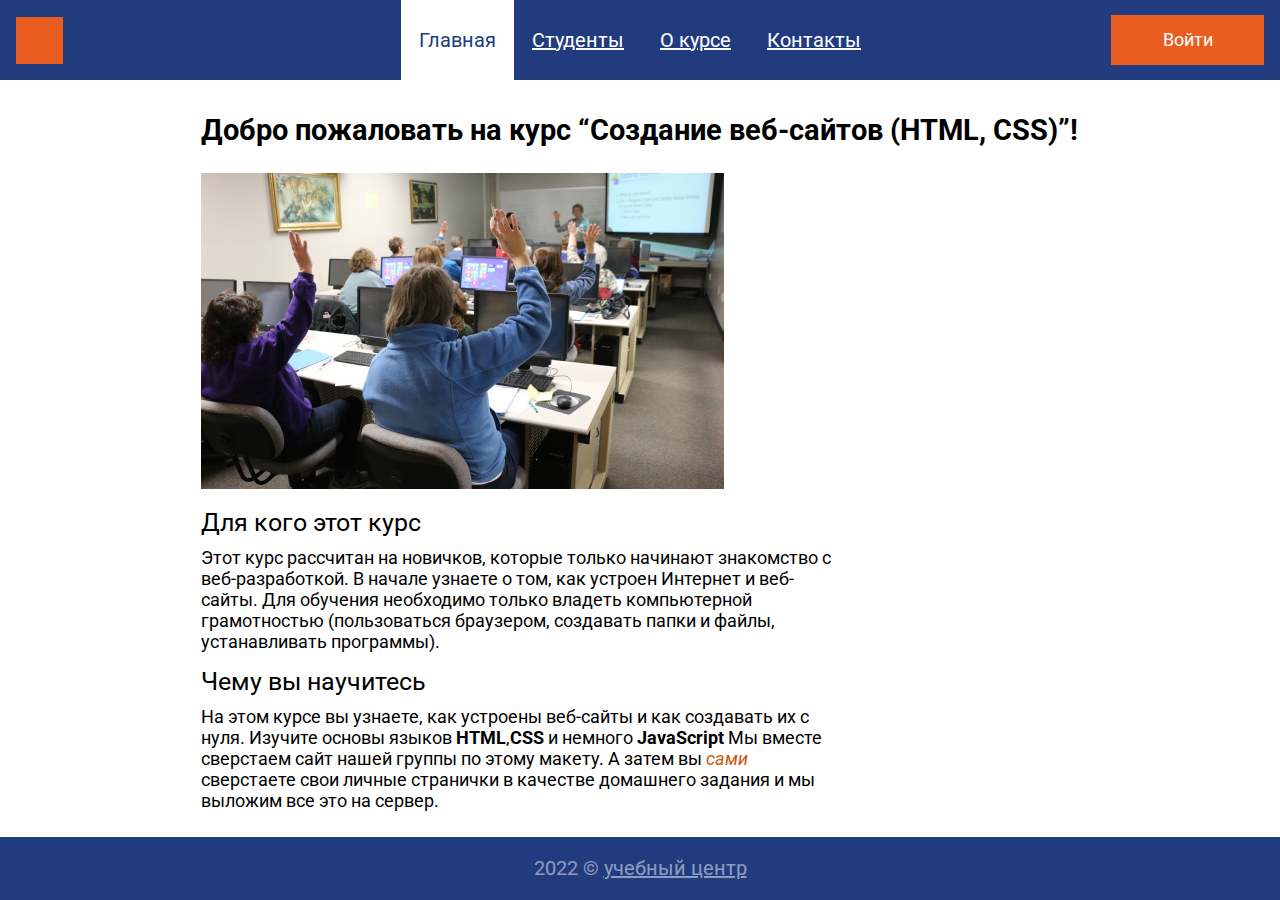
<file: index.html>
<!DOCTYPE html>
<html lang="ru">

<head>
    <meta charset="UTF-8">
    <meta http-equiv="X-UA-Compatible" content="IE=edge">
    <meta name="viewport" content="width=device-width, initial-scale=1.0">
    <link rel="preconnect" href="https://fonts.googleapis.com">
    <link rel="preconnect" href="https://fonts.gstatic.com" crossorigin>
    <link rel="preconnect" href="https://fonts.googleapis.com">
    <link rel="preconnect" href="https://fonts.gstatic.com" crossorigin>
    <link href="https://fonts.googleapis.com/css2?family=Roboto:wght@400;500;700&display=swap" rel="stylesheet">
    <link rel="stylesheet" href="./style/css/normalize.css">
    <link rel="stylesheet" href="./style/css/style.css">
    <!--название страницы-->
    <title>Сайт группы</title>
    <script async src="./js/script.js"></script>
</head>

<body class="page">
    <header class="header">
        <img class="logo-name" src="./img/logo.svg" alt="Лого">
        <nav>
            <ul class="menu-name">
                <li>
                    <a class="menu-link active-link" href="#">Главная</a>
                </li>
                <li>
                    <a class="menu-link" href="./pages/students/student.html">Студенты</a>
                </li>
                <li>
                    <a class="menu-link" href="./pages/about/about.html">О курсе</a>
                </li>
                <li>
                    <a class="menu-link" href="./pages/contacts/contacts.html">Контакты</a>
                </li>
            </ul>
        </nav>
        <a class="about-button">Войти</a>
    </header>
    <main class="main">
        <h1 class="main-text">Добро пожаловать на курс “Создание веб-сайтов (HTML, CSS)”!</h1>
        <img class="photo" src="./img/class.png" alt="Картинка">
        <h2 class="heading">Для кого этот курс</h2>
        <p class="text-li">Этот курс рассчитан на новичков, которые только начинают знакомство
            с веб-разработкой. В начале узнаете о том, как устроен
            Интернет и веб-сайты.
            Для обучения необходимо только владеть компьютерной грамотностью
            (пользоваться браузером, создавать папки и файлы, устанавливать
            программы).</p>

        <h2 class="headings">Чему вы научитесь</h2>
        <p class="text-li">На этом курсе вы узнаете, как устроены веб-сайты и как создавать их с
            нуля. Изучите основы языков <span class="cont-li">HTML</span>,<span class="cont-li">CSS</span> и немного
            <span class="cont-li">JavaScript</span> Мы вместе
            сверстаем сайт нашей группы по этому макету. А затем вы <em class="em-m">сами</em>
            сверстаете свои личные странички в качестве домашнего задания и мы
            выложим все это на сервер.
        </p>
    </main>
    <footer class="foot-er">
        <p class="copy">
            2022 &copy; <a href="" class="innopolis">учебный центр</a>
        </p>
    </footer>
    <div class="login-popup">
        <h1 class="login-sait">Войти на сайт</h1>
        <form class="login-form">
            <input class="login-input" name="logi" type="text" placeholder="Логин" required>
            <input class="login-password" name="password" type="text" placeholder="Пароль" required>
            <button class="popup-button" type="submit">Войти</button>
            <button class="close-button"></button>
        </form>
    </div>
</body>

</html>
</file>
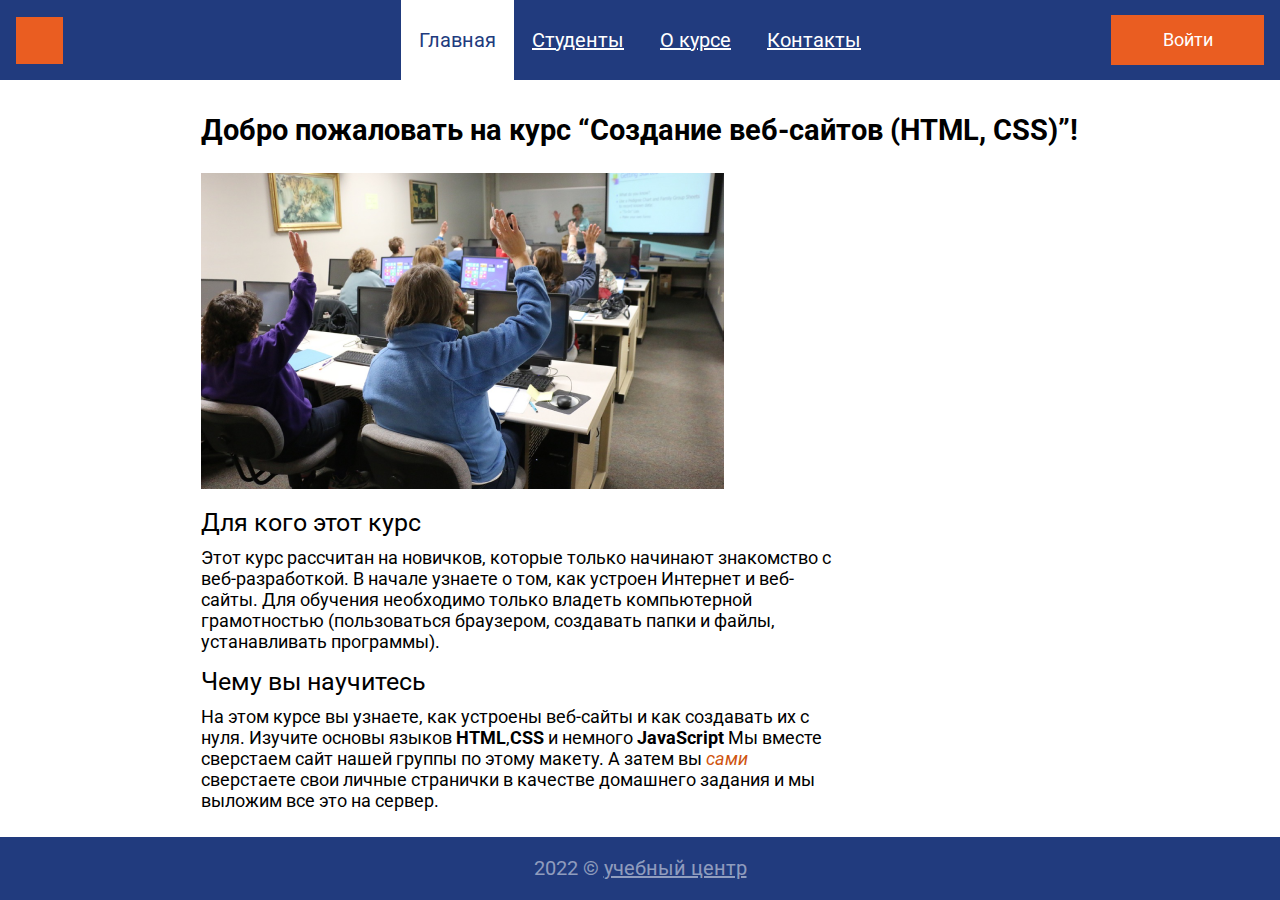
<file: style/index.html>
<!DOCTYPE html>
<html lang="ru">

<head>
    <meta charset="UTF-8">
    <meta http-equiv="X-UA-Compatible" content="IE=edge">
    <meta name="viewport" content="width=device-width, initial-scale=1.0">
    <link rel="preconnect" href="https://fonts.googleapis.com">
    <link rel="preconnect" href="https://fonts.gstatic.com" crossorigin>
    <link rel="preconnect" href="https://fonts.googleapis.com">
    <link rel="preconnect" href="https://fonts.gstatic.com" crossorigin>
    <link href="https://fonts.googleapis.com/css2?family=Roboto:wght@400;500;700&display=swap" rel="stylesheet">
    <link rel="stylesheet" href="./css/normalize.css">
    <link rel="stylesheet" href="../style/css/style.css">
    <!--название страницы-->
    <title>Сайт группы</title>
    <script async src="../js/script.js"></script>
</head>

<body class="page">
    <header class="header">
        <img class="logo-name" src="../img/logo.svg" alt="Лого">
        <nav>
            <ul class="menu-name">
                <li>
                    <a class="menu-link active-link" href="#">Главная</a>
                </li>
                <li>
                    <a class="menu-link" href="../pages/students/student.html">Студенты</a>
                </li>
                <li>
                    <a class="menu-link" href="../pages/about/about.html">О курсе</a>
                </li>
                <li>
                    <a class="menu-link" href="../pages/contacts/contacts.html">Контакты</a>
                </li>
            </ul>
        </nav>
        <a class="about-button">Войти</a>
    </header>
    <main class="main">
        <h1 class="main-text">Добро пожаловать на курс “Создание веб-сайтов (HTML, CSS)”!</h1>
        <img class="photo" src="../img/class.png" alt="Картинка">
        <h2 class="heading">Для кого этот курс</h2>
        <p class="text-li">Этот курс рассчитан на новичков, которые только начинают знакомство
            с веб-разработкой. В начале узнаете о том, как устроен
            Интернет и веб-сайты.
            Для обучения необходимо только владеть компьютерной грамотностью
            (пользоваться браузером, создавать папки и файлы, устанавливать
            программы).</p>

        <h2 class="headings">Чему вы научитесь</h2>
        <p class="text-li">На этом курсе вы узнаете, как устроены веб-сайты и как создавать их с
            нуля. Изучите основы языков <span class="cont-li">HTML</span>,<span class="cont-li">CSS</span> и немного
            <span class="cont-li">JavaScript</span> Мы вместе
            сверстаем сайт нашей группы по этому макету. А затем вы <em class="em-m">сами</em>
            сверстаете свои личные странички в качестве домашнего задания и мы
            выложим все это на сервер.
        </p>
    </main>
    <footer class="foot-er">
        <p class="copy">
            2022 &copy; <a href="" class="innopolis">учебный центр</a>
        </p>
    </footer>
    <div class="login-popup">
        <h1 class="login-sait">Войти на сайт</h1>
        <form class="login-form">
            <input class="login-input" name="logi" type="text" placeholder="Логин" required>
            <input class="login-password" name="password" type="text" placeholder="Пароль" required>
            <button class="popup-button" type="submit">Войти</button>
            <button class="close-button"></button>
        </form>
    </div>
</body>

</html>
</file>
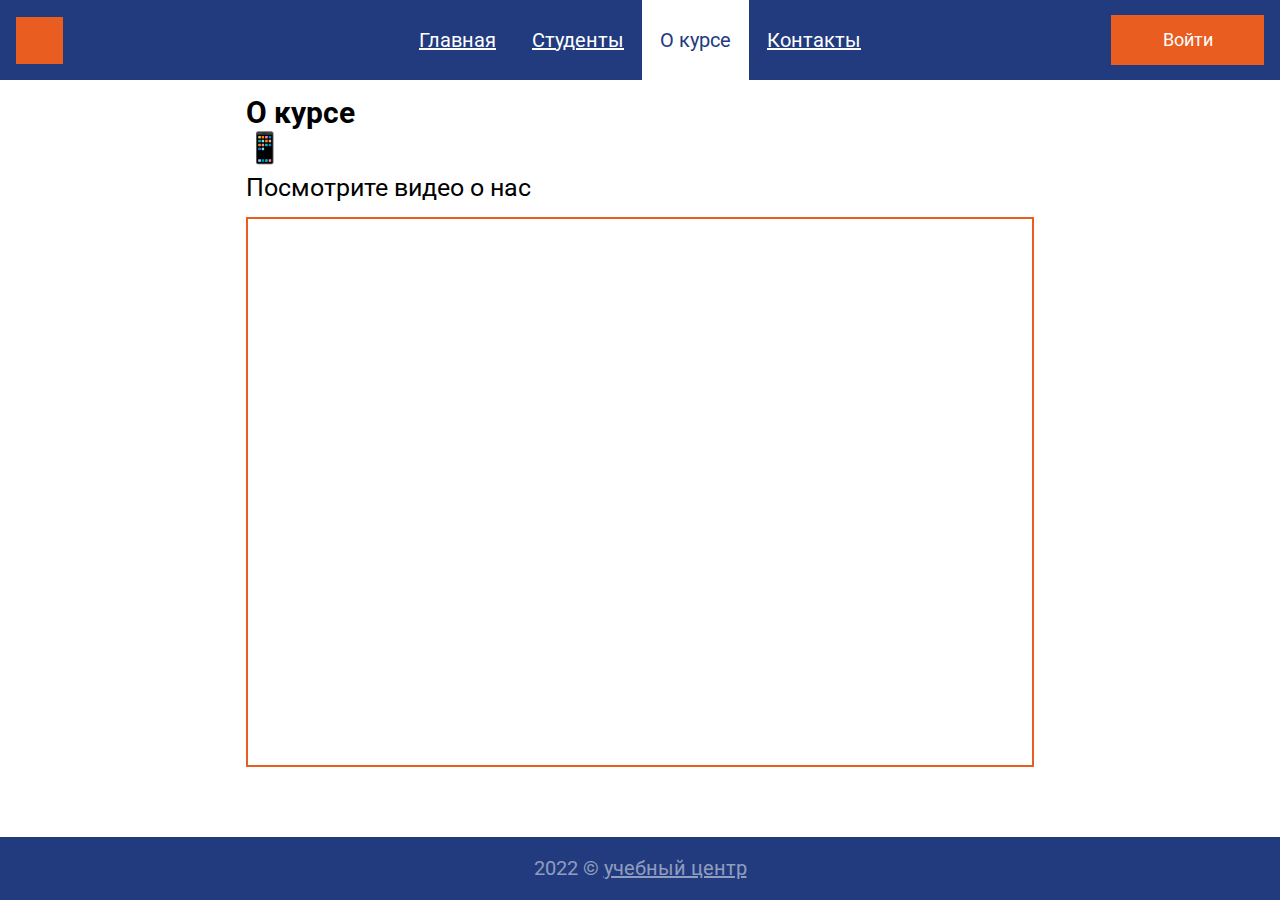
<file: pages/about/about.html>
<!DOCTYPE html>
<html lang="ru">

<head>
    <meta charset="UTF-8">
    <meta http-equiv="X-UA-Compatible" content="IE=edge">
    <meta name="viewport" content="width=device-width, initial-scale=1.0">
    <link rel="preconnect" href="https://fonts.googleapis.com">
    <link rel="preconnect" href="https://fonts.gstatic.com" crossorigin>
    <link rel="preconnect" href="https://fonts.googleapis.com">
    <link rel="preconnect" href="https://fonts.gstatic.com" crossorigin>
    <link href="https://fonts.googleapis.com/css2?family=Roboto:wght@400;500;700&display=swap" rel="stylesheet">
    <link rel="stylesheet" href="../../style/css/normalize.css">
    <link rel="stylesheet" href="../../style/css/style.css">
    <link rel="stylesheet" href="../about/about.css">
    <!--название страницы-->
    <title>Сайт группы</title>
    <script async src="../../js/script.js"></script>
</head>

<body class="page">
    <header class="header">
        <img class="logo-name" src="../../img/logo.svg" alt="Лого">
        <nav>
            <ul class="menu-name">
                <li><a class="menu-link" href="../../index.html">Главная</a></li>
                <li><a class="menu-link" href="../students/student.html">Студенты</a></li>
                <li><a class="menu-link active-link" href="#">О курсе</a></li>
                <li><a class="menu-link" href="../contacts/contacts.html">Контакты</a></li>
            </ul>
        </nav>
        <a class="about-button">Войти</a>
    </header>
    <main class="main">
        <h1 class="main_text">О курсе 📱</h1>
        <p class="text-about">Посмотрите видео о нас</p>
        <div class="inframe">
            <iframe class="video" src="https://www.youtube.com/embed/0v7pdd4za6s" allowfullscreen></iframe>
        </div>
    </main>
    <footer class="foot-er">
        <p class="copy">
            2022 &copy; <a href="" class="innopolis">учебный центр</a>
        </p>
    </footer>
    <div class="login-popup">
        <h1 class="login-sait">Войти на сайт</h1>
        <form class="login-form">
            <input class="login-input" name="logi" type="text" placeholder="Логин" required>
            <input class="login-password" name="password" type="text" placeholder="Пароль" required>
            <button class="popup-button" type="submit">Войти</button>
            <button class="close-button"></button>
        </form>
    </div>
</body>

</html>
</file>
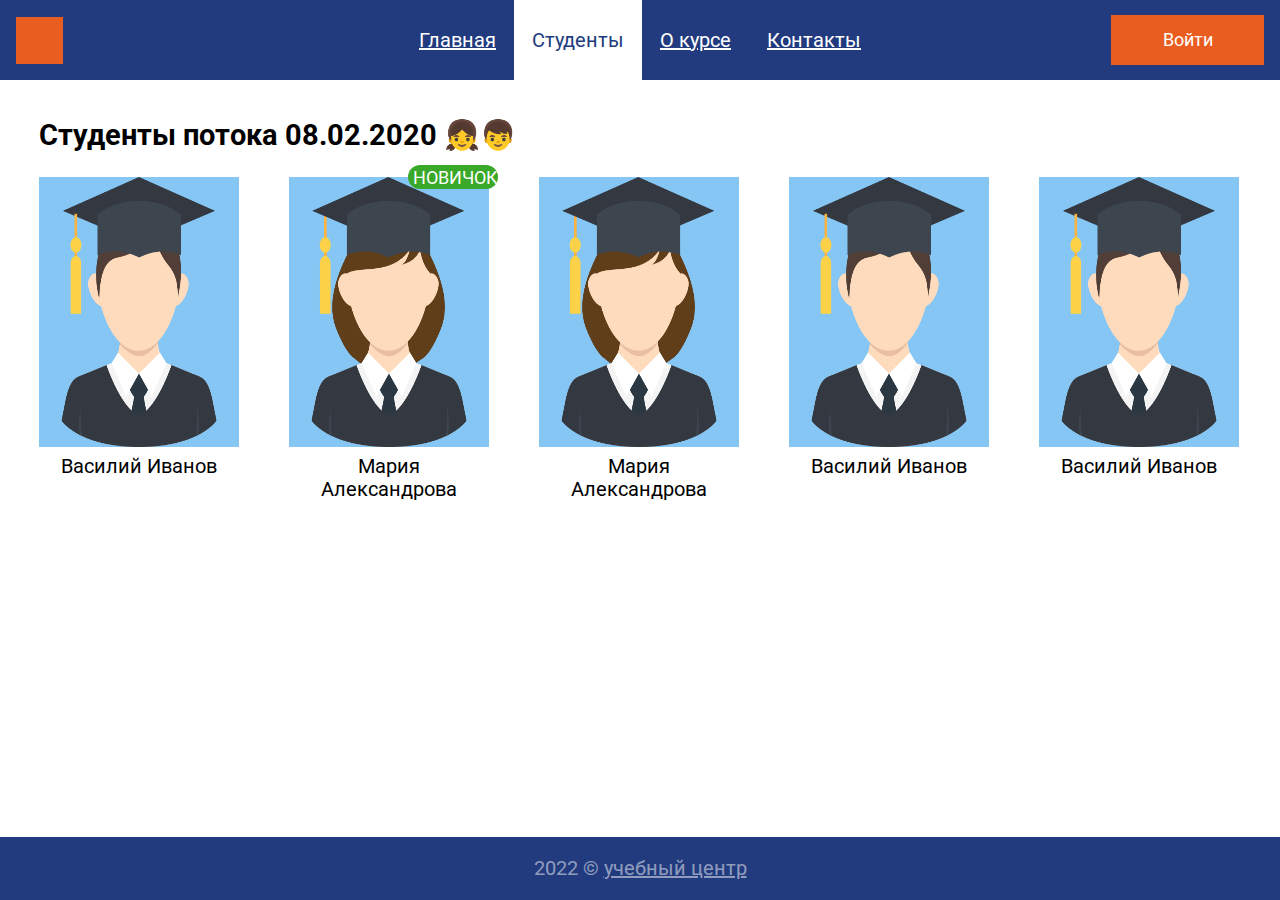
<file: pages/students/student.html>
<!DOCTYPE html>
<html lang="ru">

<head>
    <meta charset="UTF-8">
    <meta http-equiv="X-UA-Compatible" content="IE=edge">
    <meta name="viewport" content="width=device-width, initial-scale=1.0">
    <link rel="preconnect" href="https://fonts.googleapis.com">
    <link rel="preconnect" href="https://fonts.gstatic.com" crossorigin>
    <link rel="preconnect" href="https://fonts.googleapis.com">
    <link rel="preconnect" href="https://fonts.gstatic.com" crossorigin>
    <link href="https://fonts.googleapis.com/css2?family=Roboto:wght@400;500;700&display=swap" rel="stylesheet">
    <link rel="stylesheet" href="../../style/css/normalize.css">
    <link rel="stylesheet" href="../../style/css/style.css">
    <link rel="stylesheet" href="../students/student.css">
    <!--название страницы-->
    <title>Сайт группы</title>
    <script async src="../../js/script.js"></script>
</head>

<body class="page">
    <header class="header">
        <img class="logo-name" src="../../img/logo.svg" alt="Лого">
        <nav>
            <ul class="menu-name">
                <li><a class="menu-link" href="../../index.html">Главная</a></li>
                <li><a class="menu-link active-link" href="#">Студенты</a></li>
                <li><a class="menu-link" href="../about/about.html">О курсе</a></li>
                <li><a class="menu-link" href="../contacts/contacts.html">Контакты</a></li>
            </ul>
        </nav>
        <a class="about-button">Войти</a>
    </header>
    <main class="main-st">
        <h1 class="main_text">Студенты потока 08.02.2020 👧👦</h1>
        <ul class="students">
            <li class="student">
                <img class="foto-student" src="../../img/Vasya.png" alt="Фото">
                <p class="name-student_V">Василий Иванов</p>
            </li>
            <li class="student">
                <img class="foto-student" src="../../img/Masha.png" alt="Фото">
                <p class="name-student_M">Мария Александрова</p>
                <div class="student-new">Новичок</div>
            </li>
            <li class="student">
                <img class="foto-student" src="../../img/Masha.png" alt="Фото">
                <p class="name-student_M">Мария Александрова</p>
            </li>
            <li class="student">
                <img class="foto-student" src="../../img/Vasya.png" alt="Фото">
                <p class="name-student_V">Василий Иванов</p>
            </li>
            <li class="student">
                <img class="foto-student" src="../../img/Vasya.png" alt="Фото">
                <p class="name-student_V">Василий Иванов</p>
            </li>
        </ul>
    </main>
    <footer class="foot-er">
        <p class="copy">
            2022 &copy; <a href="" class="innopolis">учебный центр</a>
        </p>
    </footer>
    <div class="login-popup">
        <h1 class="login-sait">Войти на сайт</h1>
        <form class="login-form">
            <input class="login-input" name="logi" type="text" placeholder="Логин" required>
            <input class="login-password" name="password" type="text" placeholder="Пароль" required>
            <button class="popup-button" type="submit">Войти</button>
            <button class="close-button"></button>
        </form>
    </div>
</body>

</html>
</file>
<file: style/css/style.css>
.page {
    display: flex;
    flex-direction: column;
    min-height: 100vh;
    margin: 0;
}

/*header*/

.header {
    display: grid;
    grid-template-columns: 1fr auto 1fr;
    width: 100%;
    max-width:1300px;
    margin: 0 auto;
    padding: 0 16px;
    background-color:#213B7E;
    justify-content: space-between;
    align-items: center;
    min-height: 80px;
    box-sizing: border-box;
}

.cont-li {
    font-weight: 700;
}
.menu-name {
    display: flex;
    flex-wrap: wrap;
    align-self: stretch;
    margin: 0;
    padding: 0;
    list-style: none;
}

.menu-name > li {
    display: flex;
    flex-wrap: wrap;
}

.menu-link {
    font-family: 'Roboto', sans-serif;
    display: flex;
    flex-wrap: wrap;
    align-items: center;
    padding: 0 18px;
    background-color: #213B7E;
    color: #FFF;
    font-size: 20px;
    font-weight: 400;
    text-decoration-line: underline;
    min-height: 80px;
    transition: all 0.6s linear;
    justify-content: center;
}

.menu-link:hover {
    background-color: #FFFFFF;
    color: #213B7E;
    text-decoration: none;
    cursor:pointer;
}

.about-button {
    font-family: 'Roboto';
    display: flex;
    justify-content: center;
    align-items: center;
    font-size: 18px;
    font-weight: 400;
    color: #FFFFFF;
    text-decoration: none;
    width: 100%;
    max-width: 153px;
    min-height: 50px;
    background-color: #EA5D21;
    transition: all 0.6s linear;
    justify-self: flex-end;  
}

.about-button:hover {
    background-color:#FFFFFF;
    color: #EA5D21;
    opacity: 1;
    cursor: pointer;  
}

.close-button {
    width: 40px;
    height: 40px;
    background: transparent;
    position: absolute;
    right: -35px;
    top: -85px;
    margin: 3px 3px 0 3px;
    border: none;
    padding: 0;
    background-image: url('../../img/close.svg');
}

/*Popup*/
.login-popup {
    display: none;
    position: absolute;
    z-index: 2;
    top:160px;
    left: 50%;
    transform: translate(-50%, 0);
    box-sizing: border-box;
    width: 100%;
    max-width: 500px;
    min-height: 418px;
    padding: 26px 28px 56px 28px;
    background: #FFFFFF;
    border: 1px solid #213B7E;
    filter: drop-shadow(5px 5px 4px rgba(0, 0, 0, 0.25));
}

.login-sait {
    min-width:  158px;
    font-family: 'Roboto';
    font-style: normal;
    font-weight: 400;
    font-size: 24px;
    line-height: 28px;
    margin: 26px 0 0 0;
    color: #000000;
    text-align: center;   
}

.login-form {
    display: flex;
    align-items: center;
    flex-direction: column;
    position: relative;
}

.login-form > input {
    width: 100%;
    max-width: 444px;
    min-height: 55px;
    border: 1px solid #808080;
    padding: 17px 14px 10px 0;
    margin: 0 28px;
    margin-top: 56px;
    padding-left: 14px;
    box-sizing: border-box;  
}

.login-input {
    font-family: 'Roboto';
    background-color: #FFFFFF;
    border:1px solid #808080;
    font-weight: 400;
    font-size: 24px;
    color: #808080;
    padding: 17px 14px 10px 0px ;
    margin-left: 0 28px;
}

.login-input:focus {
    color:#000000
}

.login-password {
    font-family: 'Roboto';
    width: 444px;
    min-height: 55px;
    background-color: #FFFFFF;
    border: 1px solid #808080;
    font-weight: 400;
    font-size: 24px;
    line-height: 28px;
    color: #808080;
    padding-left: 14px;
    border: none;
    margin-top: 56px;
}

.login-password:focus {
    color:#000000
}

.popup-button {
    display: flex;
    justify-content: center;
    align-items: center;
    width: 153px;
    min-height: 50px;
    text-decoration: none;
    color: #FFFFFF;
    background-color:#EA6113;
    font-family: 'Roboto';
    font-style: normal;
    font-weight: 400;
    font-size: 18px;
    transition: all 0.6s linear;
    border: none;
    padding: 15px 51px 14px 51px;
    margin-top: 56px;
}   

.popup-button:hover {
    background-color:#FFFFFF;
    color: #EA5D21;
    opacity: 1;
    cursor: pointer;  
    border: #808080;
}

.active-link {
    color: #213B7E;
    background-color: #FFFFFF;
    text-decoration: none;
}

.show-popup {
    display: block;
}

/* main*/

.main {
    width: 100%;
    max-width: 911px;
    margin:0 auto;
    flex-grow: 1;
    box-sizing: border-box;
    padding: 0 16px;
}

.main-text {
    font-family: 'Roboto';
    font-style: normal;
    font-weight: 700;
    font-size: 28.5px;
    margin: 0;
    margin-top: 33px;
    line-height: 35px;
}

.photo {
    width: 100%;
    max-width: 523px;
    height: 316px;
    object-fit: cover;
    margin-top: 25px;
}

.heading {
    font-family: 'Roboto';
    font-weight: 400;
    font-size: 25px;
    width: 221px;
    line-height: 29px;
    margin: 15px 0 10px;
    padding: 0;
    color: #000000;
}

.headings {
    font-family: 'Roboto';
    font-weight: 400;
    font-size: 25px;
    line-height: 29px;
    width: 226px;
    padding: 0;
    margin: 15px 0 10px;
    color: #000000;
}
.text-li {
    max-width:634px;
    font-family: 'Roboto';
    font-weight: 400;
    font-size: 18px;
    margin-top: 0px;
    margin-bottom: 15px;
    padding: 0;
    line-height: 21px;
    color: #000000;
}

.em-m {
  color: rgba(207,85,16,1);
}


/*footer*/

.foot-er {
    display: flex;
    flex-wrap: wrap;
    width: 100%;
    max-width: 1300px;
    min-height: 60px;
    box-sizing: border-box;
    margin: 0 auto;
    padding: 0 15px;
    justify-content: center;
    align-items: center;
    background-color: #213B7E;
}
.copy {
    font-family: 'Roboto';
    font-style: normal;
    font-weight: 400;
    font-size: 20px;
    color: rgba(255, 255, 255, 0.5);
}

.innopolis {
    font-family: 'Roboto';
    font-style: normal;
    font-weight: 400;
    font-size: 20px;
    color: rgba(255, 255, 255, 0.5);
    min-height: 80px;
    text-decoration-line: underline;
    transition: all 0.6s linear;
}

.innopolis:hover {
    background-color: rgba(255, 255, 255, 0.5);
    color: #213B7E;
    opacity: 1;
    cursor: pointer;
}


::selection {
     background-color:#000000;
}

 @media (max-width: 650px) {
     .header {
        grid-template-columns: 1fr;
        justify-items: center;
        padding: 16px 0;
     }
     .about-button {
         justify-self: center;
     }
      .menu-name {
         margin: 10px 0;
         flex-direction: column;
      }
    }
</file>
<file: pages/about/about.css>
/*main*/

.main {
    width: 100%;
    max-width: 820px;
    margin:0 auto;
    flex-grow: 1;
    box-sizing: border-box;
}

.main_text {
    font-family: 'Roboto';
    font-style: normal;
    display: flex;
    align-items: center;
    width: 147px;
    height: 35px;
    font-weight: 700;
    font-size: 30px;
    margin: 0;
    margin-top: 33px;
    margin-bottom: 25px ;
}

.text-about {
    font-family: 'Roboto';
    font-style: normal;
    width: 288px;
    margin: 0;
    font-weight: 400;
    font-size: 25px;
    line-height: 29px;
    color:#000000;
}

.video {
    width: 100%;
    min-height: 550px;
    box-sizing: border-box;
    border-style: none;
    margin-top: 15px;
    border: 2px solid #EA5D21;
}
</file>
<file: pages/students/student.css>
/*main*/

.main-st {
    display: flex;
    flex-grow: 1;
    flex-direction: column;
    width: 100%;
    max-width: 1232px;
    margin: 0 auto;
    padding: 0 15px; 
    box-sizing: border-box;
}
.main_text {
    font-family: 'Roboto';
    font-style: normal;
    display: flex;
    align-items: center;
    max-width:494px;
    font-weight: 700;
    font-size: 29px;
    line-height: 36px;
    margin-top: 37px;
    margin-bottom: 24px;
}

.name-student {
    font-family: 'Roboto';
    font-weight: 400;
    font-size: 20px;
    line-height: 23px;
}

.name-student_V {
    width: 156px;
    font-family: 'Roboto';
    font-weight: 400;
    font-size: 20px;
    line-height: 23px;
    margin: 8px 0 0 0;
    color: #000000;
}

.name-student_V:hover {
    color: #000000;
    cursor: pointer;
}

.name-student_M {
    width: 136px;
    height: 46px;
    font-family: 'Roboto';
    font-weight: 400;
    font-size: 20px;
    line-height: 23px;
    margin: 8px 0 0 0;
    color: #000000;
}

.name-student_M:hover {
    color:#000000;
    cursor: pointer;
}

.foto-student {
    display: flex;
    flex-wrap: wrap;
    flex-direction: column;
    align-items: center;
    width: 200px;
    height: 270px;
    position: relative;
    background: #86C6F4;
}

.foto-student:hover {
    color: #86C6F4;
    cursor: pointer;
}

.students {
    display: grid;
    grid-template-columns: repeat(auto-fit, 200px);
    gap: 50px;
    width: 100%;
    max-width:  1202px;
    padding: 0;
    text-decoration: none;
    text-align: center;
    list-style: none;
    margin: 0;
}

.student {
    display: flex;
    flex-wrap: wrap;
    flex-direction: column;
    align-items: center;
    text-align: center;
    max-width: 200px;
    position: relative;
}

.student-new {
    font-family: 'Roboto';
    font-style: normal;
    font-weight: 400;
    font-size: 18px;
    line-height: 21px;
    color: #FFFFFF;
    padding: 2px 0.28px 1px 5px;
    text-transform: uppercase;
    border-radius: 20px;
    text-decoration: none;
    position: relative;
    top: -336px;
    left: 64px;
    background: #3AA828;
}
</file>
